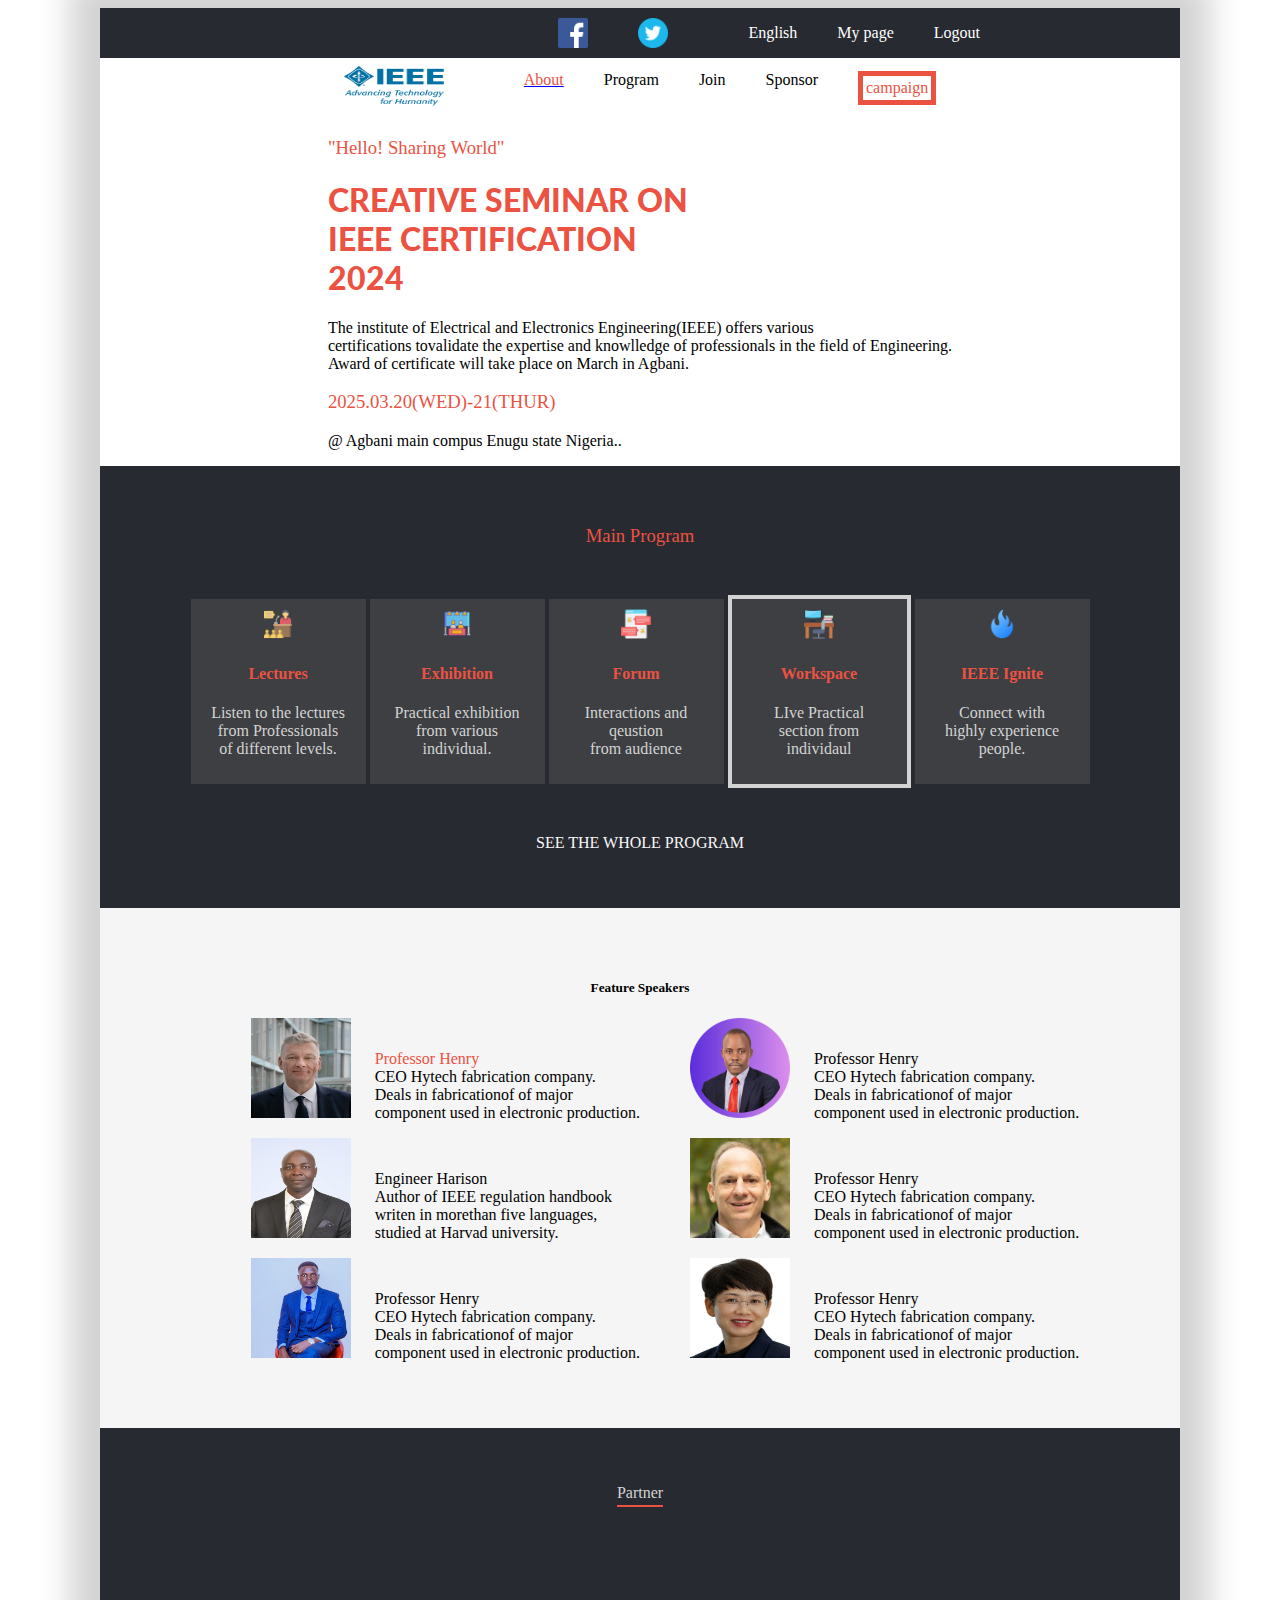
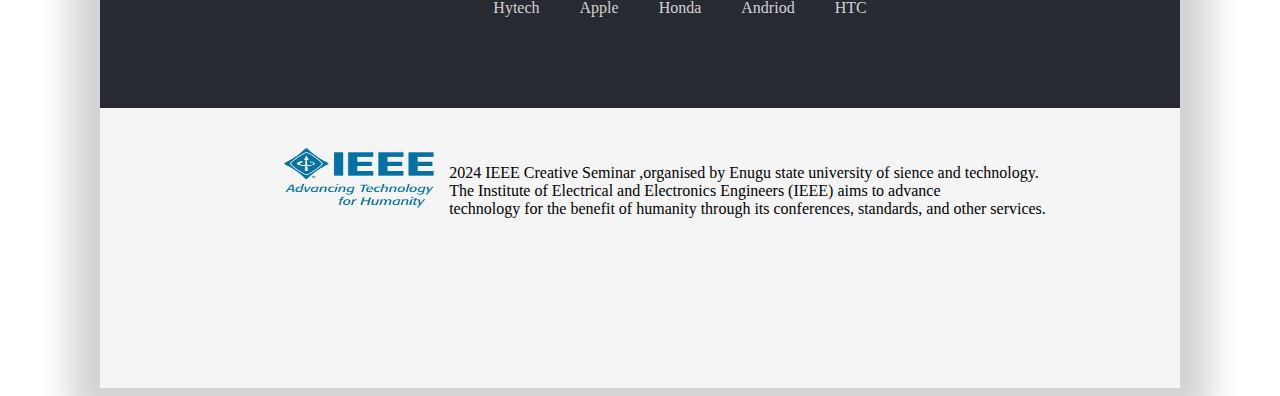
<file: index.html>
<!DOCTYPE html>
<html lang="en">
  <head>
    <meta charset="UTF-8" />
    <meta name="viewport" content="width=device-width, initial-scale=1.0" />
    <title>Behance</title>
    <link rel="stylesheet" href="style.css" />
    <link rel="preconnect" href="https://fonts.googleapis.com" />
    <link rel="preconnect" href="https://fonts.gstatic.com" crossorigin />
    <link
      href="https://fonts.googleapis.com/css2?family=Cormorant+Garamond:wght@300;600&family=Lato:ital,wght@0,100;0,300;0,400;0,700;0,900;1,100;1,300;1,400;1,700;1,900&family=Poppins:wght@400;800&display=swap"
      rel="stylesheet"
    />
    <link rel="icon" href="img/icons8-favicon-32.png" />
  </head>
  <body>
    <div class="container">
      <div class="header">
        <img src="img/square-facebook-64.webp" alt="" />
        <img src="img/twitter_circle-64.webp" alt="" />
        <ul>
          <li>English</li>
          <li>My page</li>
          <li>Logout</li>
        </ul>
      </div>

      <div class="nav-bar">
        <div>
          <img class="pharm" src="img/IEEE_logo.svg.png" alt="" />
        </div>
        <div class="nav">
          <ul>
            <li>
              <a href="about.html"> <span class="abt">About</span></a>
            </li>
            <li>Program</li>
            <li>Join</li>
            <li>Sponsor</li>
            <li class="IEEE1">campaign</li>
          </ul>
        </div>
      </div>
    </div>
    <div class="sec">
      <section>
        <h3>"Hello! Sharing World"</h3>
        <h1 class="lato-black">
          CREATIVE SEMINAR ON <br />IEEE CERTIFICATION<br />2024
        </h1>
        <p>
          The institute of Electrical and Electronics Engineering(IEEE) offers
          various<br />
          certifications tovalidate the expertise and knowlledge of
          professionals in the field of Engineering.<br />
          Award of certificate will take place on March in Agbani.
        </p>
        <h3>2025.03.20(WED)-21(THUR)</h3>
        <p>@ Agbani main compus Enugu state Nigeria..</p>
      </section>
    </div>

    <div class="main">
      <h3>Main Program</h3>
      <div class="program">
        <img class="img1" src="img/lecture.png" alt="" />
        <h4>Lectures</h4>
        <p>
          Listen to the lectures<br />
          from Professionals<br />
          of different levels.
        </p>
      </div>
      <div class="program">
        <img class="img1" src="img/exhibition.png" alt="" />
        <h4>Exhibition</h4>
        <p>
          Practical exhibition<br />
          from various<br />
          individual.
        </p>
      </div>
      <div class="program">
        <img class="img1" src="img/forum.png" alt="" />
        <h4>Forum</h4>
        <p>
          Interactions and<br />
          qeustion<br />
          from audience
        </p>
      </div>
      <div class="program1">
        <img class="img1" src="img/office-desk.png" alt="" />
        <h4>Workspace</h4>
        <p>
          LIve Practical<br />
          section from<br />
          individaul
        </p>
      </div>
      <div class="program">
        <img class="img1 Workspace" src="img/fire.png" alt="" />
        <h4>IEEE Ignite</h4>
        <p>
          Connect with<br />
          highly experience<br />
          people.
        </p>
      </div>
      <p>SEE THE WHOLE PROGRAM</p>
    </div>
    <div class="contain">
      <h5>Feature Speakers</h5>
      <div class="flex-con">
        <div class="first">
          <div>
            <img class="sp" src="img/Ansgar_Kriwet.jpg" alt="" />
            <p class="paragraph">
              <span class="prof">Professor Henry</span> <br />CEO Hytech
              fabrication company.<br />
              Deals in fabricationof of major<br />
              component used in electronic production.
            </p>
          </div>
          <div>
            <img class="sp" src="img/Copy-of-untitled-19.png" alt="" />
            <p class="paragraph">
              Engineer Harison<br />
              Author of IEEE regulation handbook<br />
              writen in morethan five languages,<br />studied at Harvad
              university.
            </p>
          </div>
          <div>
            <img class="sp" src="img/Copy-of-untitled-9.png" alt="" />
            <p class="paragraph">
              Professor Henry<br />CEO Hytech fabrication company.<br />
              Deals in fabricationof of major<br />
              component used in electronic production.
            </p>
          </div>
        </div>
        <div class="second">
          <div>
            <img class="sp" src="img/IEEE-CTU-2024.png" alt="" />
            <p class="paragraph">
              Professor Henry<br />CEO Hytech fabrication company.<br />
              Deals in fabricationof of major<br />
              component used in electronic production.
            </p>
          </div>
          <div>
            <img class="sp" src="img/images.jpg" alt="" />
            <p class="paragraph">
              Professor Henry<br />CEO Hytech fabrication company.<br />
              Deals in fabricationof of major<br />
              component used in electronic production.
            </p>
          </div>
          <div>
            <img class="sp" src="img/untitled-19.png" alt="" />
            <p class="paragraph">
              Professor Henry<br />CEO Hytech fabrication company.<br />
              Deals in fabricationof of major<br />
              component used in electronic production.
            </p>
          </div>
        </div>
      </div>
    </div>
    <div class="foot">
      <p class="p-p">Partner</p>
      <div class="partner">
        <ul>
          <li>Hytech</li>
          <li>Apple</li>
          <li>Honda</li>
          <li>Andriod</li>
          <li>HTC</li>
        </ul>
      </div>
    </div>
    <div class="IEEE">
      <img class="logo" src="img/IEEE_logo.svg.png" alt="" />
      <p class="paragraph">
        2024 IEEE Creative Seminar ,organised by Enugu state university of
        sience and technology.<br />The Institute of Electrical and Electronics
        Engineers (IEEE) aims to advance<br />
        technology for the benefit of humanity through its conferences,
        standards, and other services.
      </p>
    </div>
  </body>
</html>
</file>
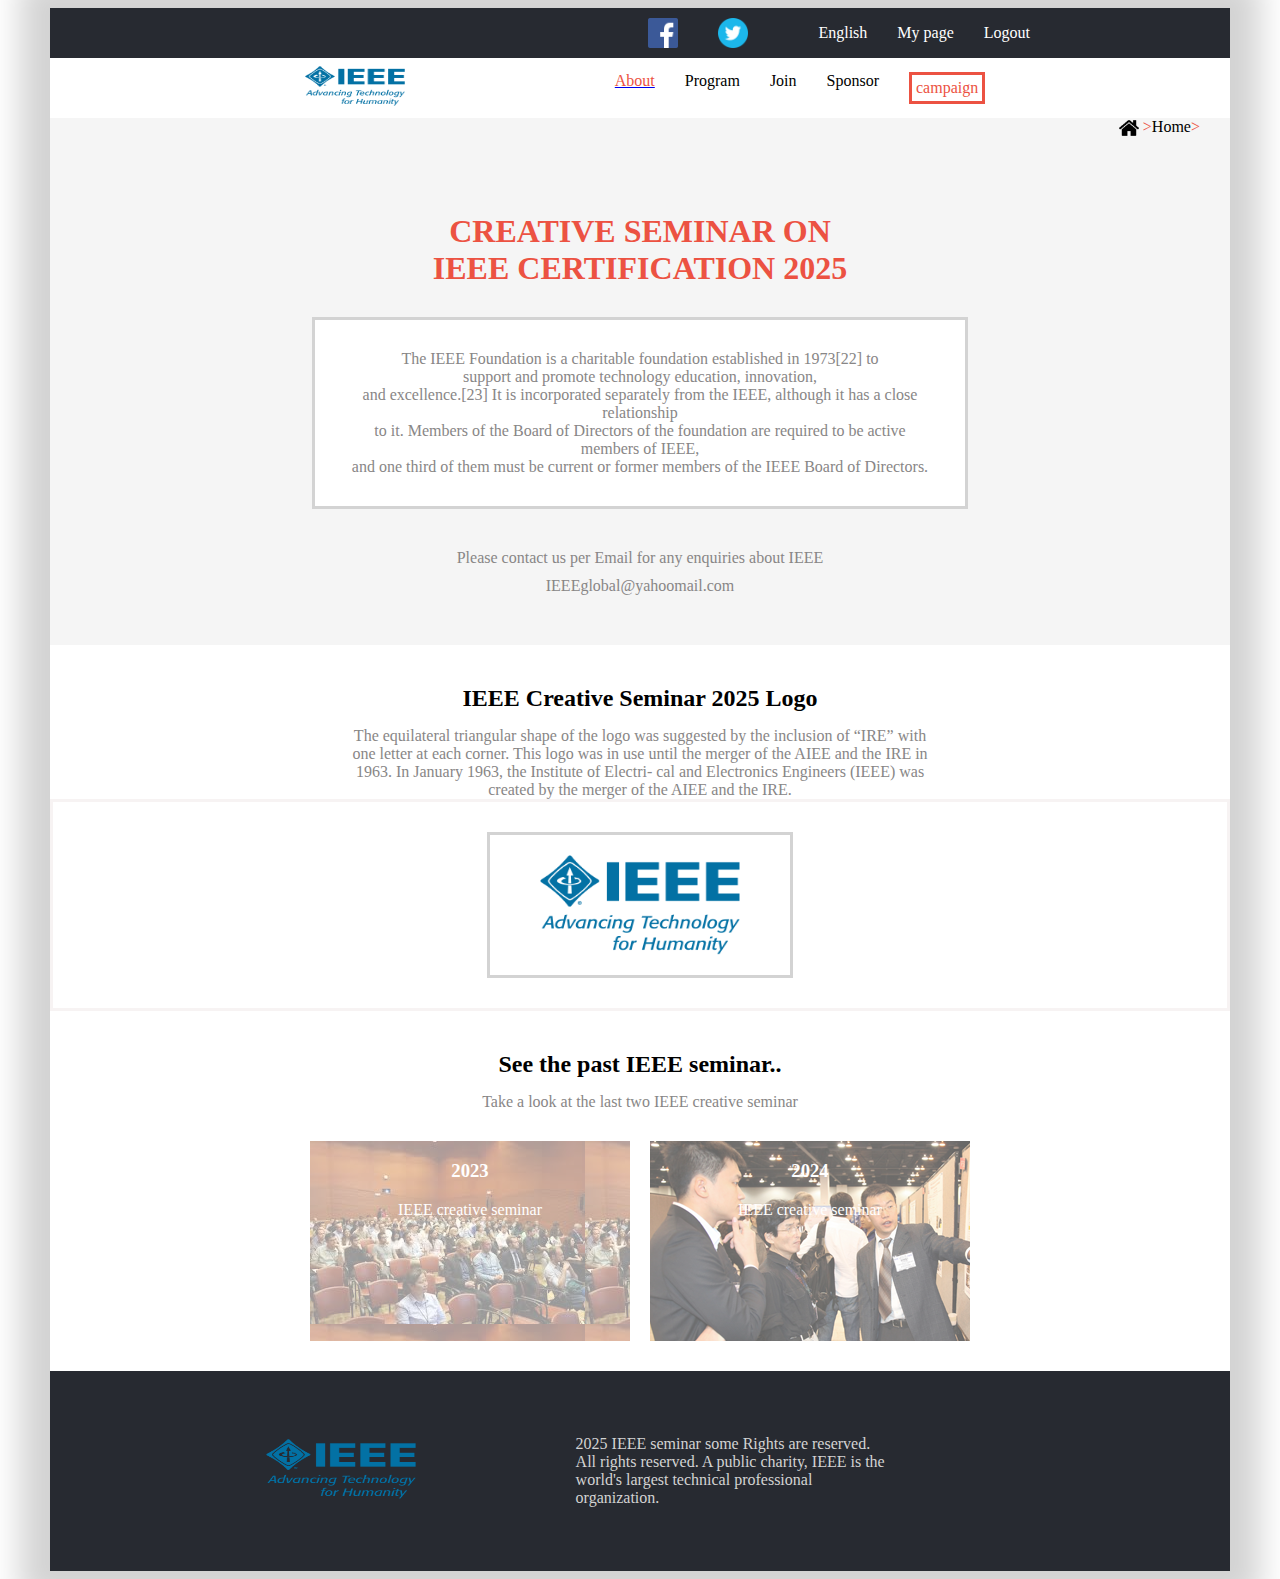
<file: about.html>
<!DOCTYPE html>
<html lang="en">
  <head>
    <meta charset="UTF-8" />
    <meta name="viewport" content="width=device-width, initial-scale=1.0" />
    <title>About IEEE</title>
    <link rel="stylesheet" href="about.css" />
  </head>
  <body>
    <div class="container">
      <div class="header">
        <img src="img/square-facebook-64.webp" alt="" />
        <img src="img/twitter_circle-64.webp" alt="" />
        <ul>
          <li>English</li>
          <li>My page</li>
          <li>Logout</li>
        </ul>
      </div>

      <div class="nav-bar">
        <div class="pharm1">
          <a href="index.html"
            ><img class="pharm" src="img/IEEE_logo.svg.png" alt=""
          /></a>
        </div>
        <div class="nav">
          <ul>
            <li>
              <a href="about.html"> <span class="abt">About</span></a>
            </li>
            <li>Program</li>
            <li>Join</li>
            <li>Sponsor</li>
            <li class="IEEE1">campaign</li>
          </ul>
        </div>
      </div>
    </div>
    <div class="section">
      <div class="home1">
        <a href="index.html">
          <img class="home" src="img/25694.png" alt=""
        /></a>
        &nbsp; <span class="gt">&gt</span> Home <span class="gt">&gt</span>
      </div>
      <h1>CREATIVE SEMINAR ON <br />IEEE CERTIFICATION 2025</h1>

      <p class="p">
        The IEEE Foundation is a charitable foundation established in 1973[22]
        to<br />
        support and promote technology education, innovation,<br />
        and excellence.[23] It is incorporated separately from the IEEE,
        although it has a close relationship<br />
        to it. Members of the Board of Directors of the foundation are required
        to be active members of IEEE,<br />
        and one third of them must be current or former members of the IEEE
        Board of Directors.
      </p>
      <p class="contact">
        Please contact us per Email for any enquiries about IEEE
      </p>
      <p class="email">IEEEglobal@yahoomail.com</p>
    </div>
    <div>
      <h2>IEEE Creative Seminar 2025 Logo</h2>
      <p>
        The equilateral triangular shape of the logo was suggested by the
        inclusion of “IRE” with one letter at each corner. This logo was in use
        until the merger of the AIEE and the IRE in 1963. In January 1963, the
        Institute of Electri- cal and Electronics Engineers (IEEE) was created
        by the merger of the AIEE and the IRE.
      </p>
      <div class="logo">
        <img class="logo2" src="img/IEEE_logo.svg.png" alt="" />
      </div>
      <h2>See the past IEEE seminar..</h2>

      <p>Take a look at the last two IEEE creative seminar</p>
    </div>
    <div class="conference">
      <div class="conf1">
        <h3 class="white">2023</h3>
        <p class="white">IEEE creative seminar</p>
      </div>
      <div class="conf2">
        <h3 class="white">2024</h3>
        <p class="white">IEEE creative seminar</p>
      </div>
    </div>
    <footer>
      <div class="foot">
        <div>
          <img class="footimg" src="img/IEEE_logo.svg.png" alt="" />
        </div>
        <div>
          <p class="text1">2025 IEEE seminar some Rights are reserved.</p>
          <p class="text1">
            All rights reserved. A public charity, IEEE is the world's largest
            technical professional organization.
          </p>
        </div>
      </div>
    </footer>
  </body>
</html>
</file>
<file: style.css>
body {
  margin-left: 100px;
  margin-right: 100px;
  font-family: "lato" .serif;
  box-shadow: 0px 0px 30px 30px #d3d3d3;
}
.container {
}
.header {
  margin: auto;
  display: flex;
  align-items: center;
  justify-content: end;
  background-color: #272a31;
  color: white;
  padding-right: 200px;
}
img {
  width: 30px;
  height: 30px;
  margin-left: 50px;
}

.pharm {
  width: 100px;
  height: 40px;
  margin: 0%;
}
.nav-bar {
  display: flex;
  height: 60px;
  align-items: center;
  justify-content: center;
}
.nav {
  display: flex;
}
.sec {
  display: flex;
  justify-content: center;
}
ul {
  list-style: none;
  display: flex;
}
li {
  margin-left: 40px;
}
.program {
  display: inline-block;
  text-align: center;
  padding: 10px;
  width: 155px;
  color: #d3d3d3;
  background-color: #3d3f42;
  margin: auto;
  margin-top: 30px;
  margin-bottom: 30px;
}
.program1 {
  display: inline-block;
  text-align: center;
  padding: 10px;
  width: 155px;
  color: #d3d3d3;
  background-color: #3d3f42;
  margin: auto;
  margin-top: 30px;
  margin-bottom: 30px;
  border: 4px solid #d3d3d3;
}
.img1 {
  margin-left: auto;
}
.workspace {
  border: 1px salmon;
}
.main {
  background-color: #272a31;
  color: #faf8f8;
  text-align: center;
  padding: 40px;
}
h4 {
  color: #ec5242;
}
.sp {
  width: 100px;
  height: 100px;
  margin-right: 20px;
}
.flex-con {
  display: flex;
  justify-content: center;
}
.feature {
  display: block;
}
.paragraph {
  display: inline-block;
}
h5 {
  text-align: center;
}
.contain {
  padding: 50px;
  background-color: whitesmoke;
}
.foot {
  text-align: center;
  height: 200px;
  background-color: #272a31;
  color: #d3d3d3;
  padding: 40px;
}
.partner {
  display: flex;
  justify-content: center;
  margin-top: 60px;
}
.logo {
  height: 60px;
  width: 150px;
  margin-right: 15px;
}
.IEEE {
  display: flex;
  height: 200px;
  align-content: center;
  padding: 40px;
  justify-content: center;
  background-color: whitesmoke;
}
.prof {
  color: #ec5242;
  margin-bottom: 8px;
}
h3 {
  color: #ec5242;
  font-weight: 400;
}
.lato-black {
  font-family: "Lato", serif;
  font-weight: 900;
  font-style: normal;
  color: #ec5242;
}
.abt {
  color: #ec5242;
}
.IEEE1 {
  color: #ec5242;
  border: 5px solid #ec5242;
  padding: 3px;
}
.p-p {
  display: inline-block;
  color: #d3d3d3;
  border-bottom: 2px solid #ec5242;
  border-style: ;
  padding-bottom: 3px;
}
</file>
<file: about.css>
body {
  margin-left: 50px;
  margin-right: 50px;
  font-family: "lato" serif;
  box-shadow: 0px 0px 30px 30px #d3d3d3;
}

.header {
  margin: auto;
  display: flex;
  align-items: center;
  justify-content: end;
  background-color: #272a31;
  color: white;
  padding-right: 200px;
}

ul {
  list-style: none;
  display: flex;
}

li {
  margin-left: 30px;
}

img {
  width: 30px;
  height: 30px;
  margin-left: 40px;
}

.nav-bar {
  display: flex;
  align-items: center;
  justify-content: center;
  height: 60px;
}

.nav {
  padding-right: 30px;
}

.pharm {
  height: 40px;
  width: 100px;
  margin-right: 140px;
}

.pharm1 {
  margin-left: 0px;
}

.home {
  width: 20px;
  height: 20px;
}

.home1 {
  display: flex;
  justify-content: flex-end;
  padding-right: 30px;
}

.gt {
  color: #ec5242;
}

h1 {
  text-align: center;
  color: #ec5242;
  padding-top: 50px;
  display: block;
}

.section {
  background-color: whitesmoke;
  padding-bottom: 50px;
}

.p {
  background-color: white;
  width: 50%;
  margin: auto;
  text-align: center;
  padding: 30px;
  border: 3px solid #d3d3d3;
  margin-top: 30px;
  color: #272a31;
  color: #888686;
}

p {
  width: 50%;
  margin: auto;
  text-align: center;
  color: #888686;
}

.contact {
  margin-top: 40px;
}

.email {
  margin-top: 10px;
}

h2 {
  width: 50%;
  margin: auto;
  text-align: center;
  margin-top: 40px;
  margin-bottom: 15px;
}

.logo2 {
  height: 100px;
  width: 200px;
  padding: 20px 50px;
  border: 3px solid #d3d3d3;
  margin-top: 30px;
  margin-left: 0px;
}

.logo {
  display: flex;
  justify-content: center;
  margin-left: 0px;
  border: 3px solid #f7f3f3;
  padding-bottom: 30px;
}

.foot {
  height: 200px;
  background-color: #272a31;
  display: flex;
  justify-content: center;
  align-items: center;
  margin-top: 30px;
}

.text1 {
  color: #d3d3d3;
  text-align: left;
}

.footimg {
  height: 60px;
  width: 150px;
}

.abt {
  color: #ec5242;
}

.IEEE1 {
  color: #ec5242;
  border: 3px solid #ec5242;
  padding: 4px;
}

.conf1 {
  background-image: url(img/conference1.jpg);
  height: 200px;
  width: 320px;
  margin-right: 10px;
  opacity: 0.4;
  text-align: center;
}

.conf2 {
  background-image: url(img/publish_conferences-4.png);
  height: 200px;
  width: 320px;
  margin-left: 10px;
  opacity: 0.6;
  text-align: center;
}

.conference {
  display: flex;
  justify-content: center;
  margin-top: 30px;
}

.white {
  color: white;
}
</file>
